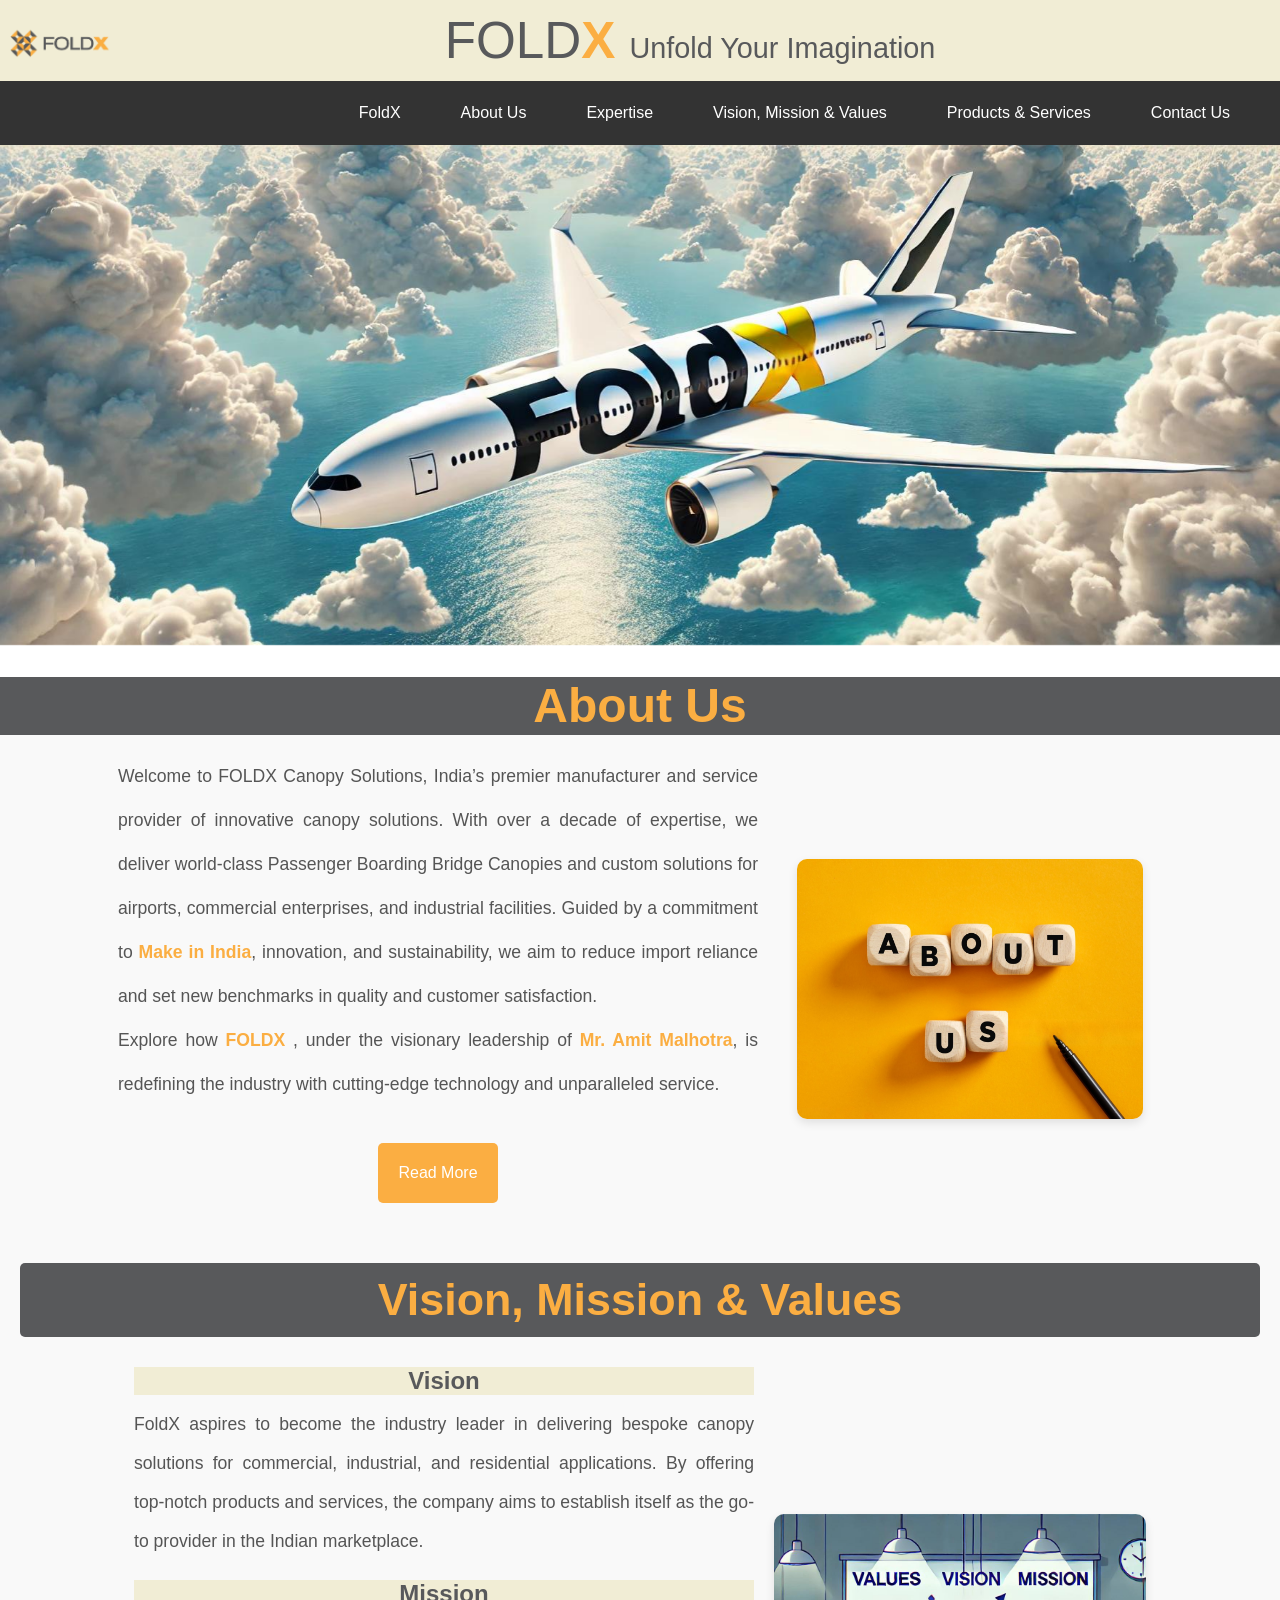
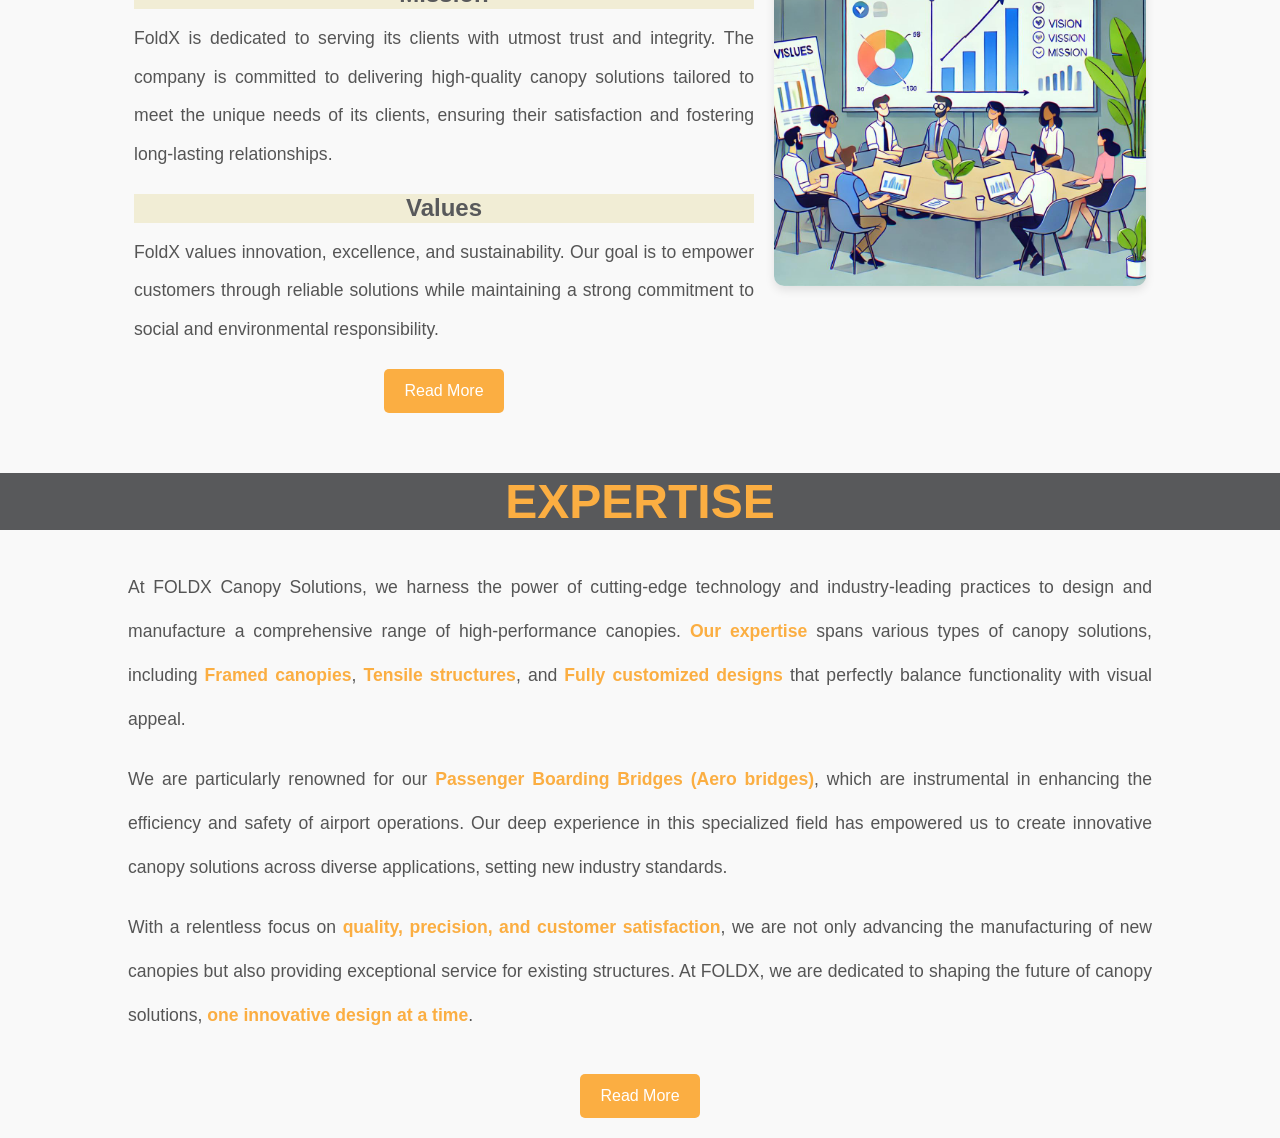
<file: index.html>
<!DOCTYPE html>
<html lang="en">
<head>
    <meta charset="UTF-8">
    <meta name="viewport" content="width=device-width, initial-scale=1.0">
    <title>FoldX</title>
    <link href="https://cdn.jsdelivr.net/npm/bootstrap@5.3.3/dist/css/bootstrap.min.css" rel="stylesheet" integrity="sha384-QWTKZyjpPEjISv5WaRU9OFeRpok6YctnYmDr5pNlyT2bRjXh0JMhjY6hW+ALEwIH" crossorigin="anonymous">
    <script src="https://cdn.jsdelivr.net/npm/bootstrap@5.3.3/dist/js/bootstrap.bundle.min.js" integrity="sha384-YvpcrYf0tY3lHB60NNkmXc5s9fDVZLESaAA55NDzOxhy9GkcIdslK1eN7N6jIeHz" crossorigin="anonymous"></script>
    <link rel="shortcut icon" href="/Assets/FoldX logo-edited.jpg" type="image/x-icon">
    <link rel="stylesheet" href="Css/indexPage.css">
</head>
<body>
    <!-- Head -->

    <div class="top-section">
        <img src="Assets/FoldX_logo.png" alt="logoImage">
        <h1 class="headFoldX">
          <span class="fold">FOLD</span>X <span class="unfold">Unfold Your Imagination</span>
        </h1>
    </div>

    <!-- Head Ends Here -->

    <!-- Nav bar starts here -->

    <nav>
        <ul>
            <li><a href="/index.html">FoldX</a>
                <!-- <ul>
                    <li><a href="#">Sub-menu 1.1</a></li>
                </ul> -->
            </li>
            <li>
              <!-- <a href="/Pages/aboutUs.html">About Us</a> -->
              <a href="#aboutUsParaOne">About Us</a>
                <!-- <ul>
                  <li><a href="#">Sub-menu 2.4</a></li>
                </ul> -->
            </li>
            <li><a href="#expertiseDetails">Expertise</a>
                <!-- <ul>
                    <li><a href="#">Sub-menu 2.4</a></li>
                </ul> -->
            </li>
            <li><a href="#visionMissionValues">Vision, Mission & Values</a>
                <!-- <ul>
                    <li><a href="#">Sub-menu 3.4</a></li>
                </ul> -->
            </li>
            <li><a href="#">Products & Services</a>
                <!-- <ul>
                    <li><a href="#">Sub-menu 4.4</a></li>
                </ul> -->
            </li>
          <li><a href="#">Contact Us</a>
            <!-- <ul>
                <li><a href="#">Sub-menu 4.4</a></li>
            </ul> -->
        </li>
        </ul>
    </nav>

    <!-- Nav bar ends here -->

  <!-- carousel starts here  -->

    <div id="carouselExampleAutoplaying" class="carousel slide" data-bs-ride="carousel">
      <div class="carousel-inner">
        <div class="carousel-item active">
          <img src="/Assets/FoldX3.jpg" class="d-block w-100 carousel-img" alt="FoldX3">
        </div>
        <!-- <div class="carousel-item">
          <img src="/Assets/F1.jpeg" class="d-block w-100 carousel-img" alt="FoldX1">
        </div>
        <div class="carousel-item">
          <img src="/Assets/FoldX4.png" class="d-block w-100 carousel-img" alt="FoldX1">
        </div>
        <div class="carousel-item">
          <img src="/Assets/FoldX2.jpg" class="d-block w-100 carousel-img" alt="...">
        </div> -->
      </div>
    
      <!-- <button class="carousel-control-next" type="button" data-bs-target="#carouselExampleAutoplaying" data-bs-slide="next">
        <span class="carousel-control-next-icon" aria-hidden="true"></span>
        <span class="visually-hidden">Next</span>
      </button>
      <button class="carousel-control-prev" type="button" data-bs-target="#carouselExampleAutoplaying" data-bs-slide="prev">
        <span class="carousel-control-prev-icon" aria-hidden="true"></span>
        <span class="visually-hidden">Previous</span>
      </button> -->
      
    </div>
    
  <!-- carousel ends here  -->

    <!-- About Us Section -->
    
    <div class="about-us-section">
        <h2 class="about-us-title" id="aboutUsParaOne">About Us</h2>
      
        <!-- Content Section -->
        <div class="about-us-content">
          <!-- Left Column: Paragraph and Read More Button -->
        <div class="about-us-text">
            <p>
                Welcome to FOLDX Canopy Solutions, India’s premier manufacturer and service provider of innovative canopy solutions. With over a decade of expertise, we deliver world-class Passenger Boarding Bridge Canopies and custom solutions for airports, commercial enterprises, and industrial facilities. Guided by a commitment to <b class="boldColor">Make in India</b>, innovation, and sustainability, we aim to reduce import reliance and set new benchmarks in quality and customer satisfaction.
                <br>
                Explore how <b class="boldColor">FOLDX</b> , under the visionary leadership of <b class="boldColor">Mr. Amit Malhotra</b>, is redefining the industry with cutting-edge technology and unparalleled service.
            </p>
            <div style="text-align: center;">
                <a href="/Pages/aboutUs.html" class="read-more-btn">Read More</a>
            </div>
        </div>
      
          <!-- Right Column: Image -->
          <div class="about-us-image">
            <img src="/Assets/aboutUs1.png" alt="About FoldX" />
          </div>
        </div>
    </div>
    
    <!-- About us Ends here -->

    <!-- Vision Mission Starts here -->

    <div class="vision-mission-values-section">
      <!-- Section Header -->
      <h2 class="section-header" id="visionMissionValues">Vision, Mission & Values</h2>
      
      <div class="content-container">
          <!-- Text Content -->
          <div class="text-content">
              <!-- Vision -->
              <h3>Vision</h3>
              <p>
                FoldX aspires to become the industry leader in delivering bespoke canopy solutions for commercial, industrial, and residential applications. By offering top-notch products and services, the company aims to establish itself as the go-to provider in the Indian marketplace.
              </p>
              <!-- Mission -->
              <h3>Mission</h3>
              <p>
                FoldX is dedicated to serving its clients with utmost trust and integrity. The company 
                is committed to delivering high-quality canopy solutions tailored to meet the unique 
                needs of its clients, ensuring their satisfaction and fostering long-lasting relationships.
              </p>
              <!-- Values -->
              <h3>Values</h3>
              <p>
                FoldX values innovation, excellence, and sustainability. Our goal is to empower customers 
                through reliable solutions while maintaining a strong commitment to social and environmental responsibility.
              </p>
              <!-- Read More Button -->
              <a href="/Pages/vissionmission.html" class="read-more-btn" target="_blank">Read More</a>
          </div>
          
          <!-- Image Content -->
          <div class="image-content">
            <img src="/Assets/Meeting.jpg" alt="Vision and Mission">
          </div>
      </div>
  </div>
  
    <!-- Vision Mission Ends here -->

    <!-- EXPERTISE section starts here -->

    <div class="about-us-section">
      <h2 class="about-us-title" id="expertiseDetails">EXPERTISE</h2>
    
      <!-- Content Section -->
      <div class="about-us-content">
        <!-- Left Column: Paragraph and Read More Button -->
        <div class="expertise-us-text">
          <p>
              <p>At FOLDX Canopy Solutions, we harness the power of cutting-edge technology and industry-leading practices to design and manufacture a comprehensive range of high-performance canopies. <b class="boldColor">Our expertise</b> spans various types of canopy solutions, including <b class="boldColor">Framed canopies</b>, <b class="boldColor">Tensile structures</b>, and <b class="boldColor">Fully customized designs</b> that perfectly balance functionality with visual appeal.</p>
              <p>We are particularly renowned for our <b class="boldColor">Passenger Boarding Bridges (Aero bridges)</b>, which are instrumental in enhancing the efficiency and safety of airport operations. Our deep experience in this specialized field has empowered us to create innovative canopy solutions across diverse applications, setting new industry standards.</p>
              <p>With a relentless focus on <b class="boldColor">quality, precision, and customer satisfaction</b>, we are not only advancing the manufacturing of new canopies but also providing exceptional service for existing structures. At FOLDX, we are dedicated to shaping the future of canopy solutions, <b class="boldColor">one innovative design at a time</b>.</p>
          </p>
        </div>
        
      </div>
      
      <div style="text-align: center;">
        <a href="/Pages/Expertise.html" class="read-more-btn">Read More</a>
    </div>
      

      <!-- EXPERTISE section ends here -->

</body>
</html>
</file>
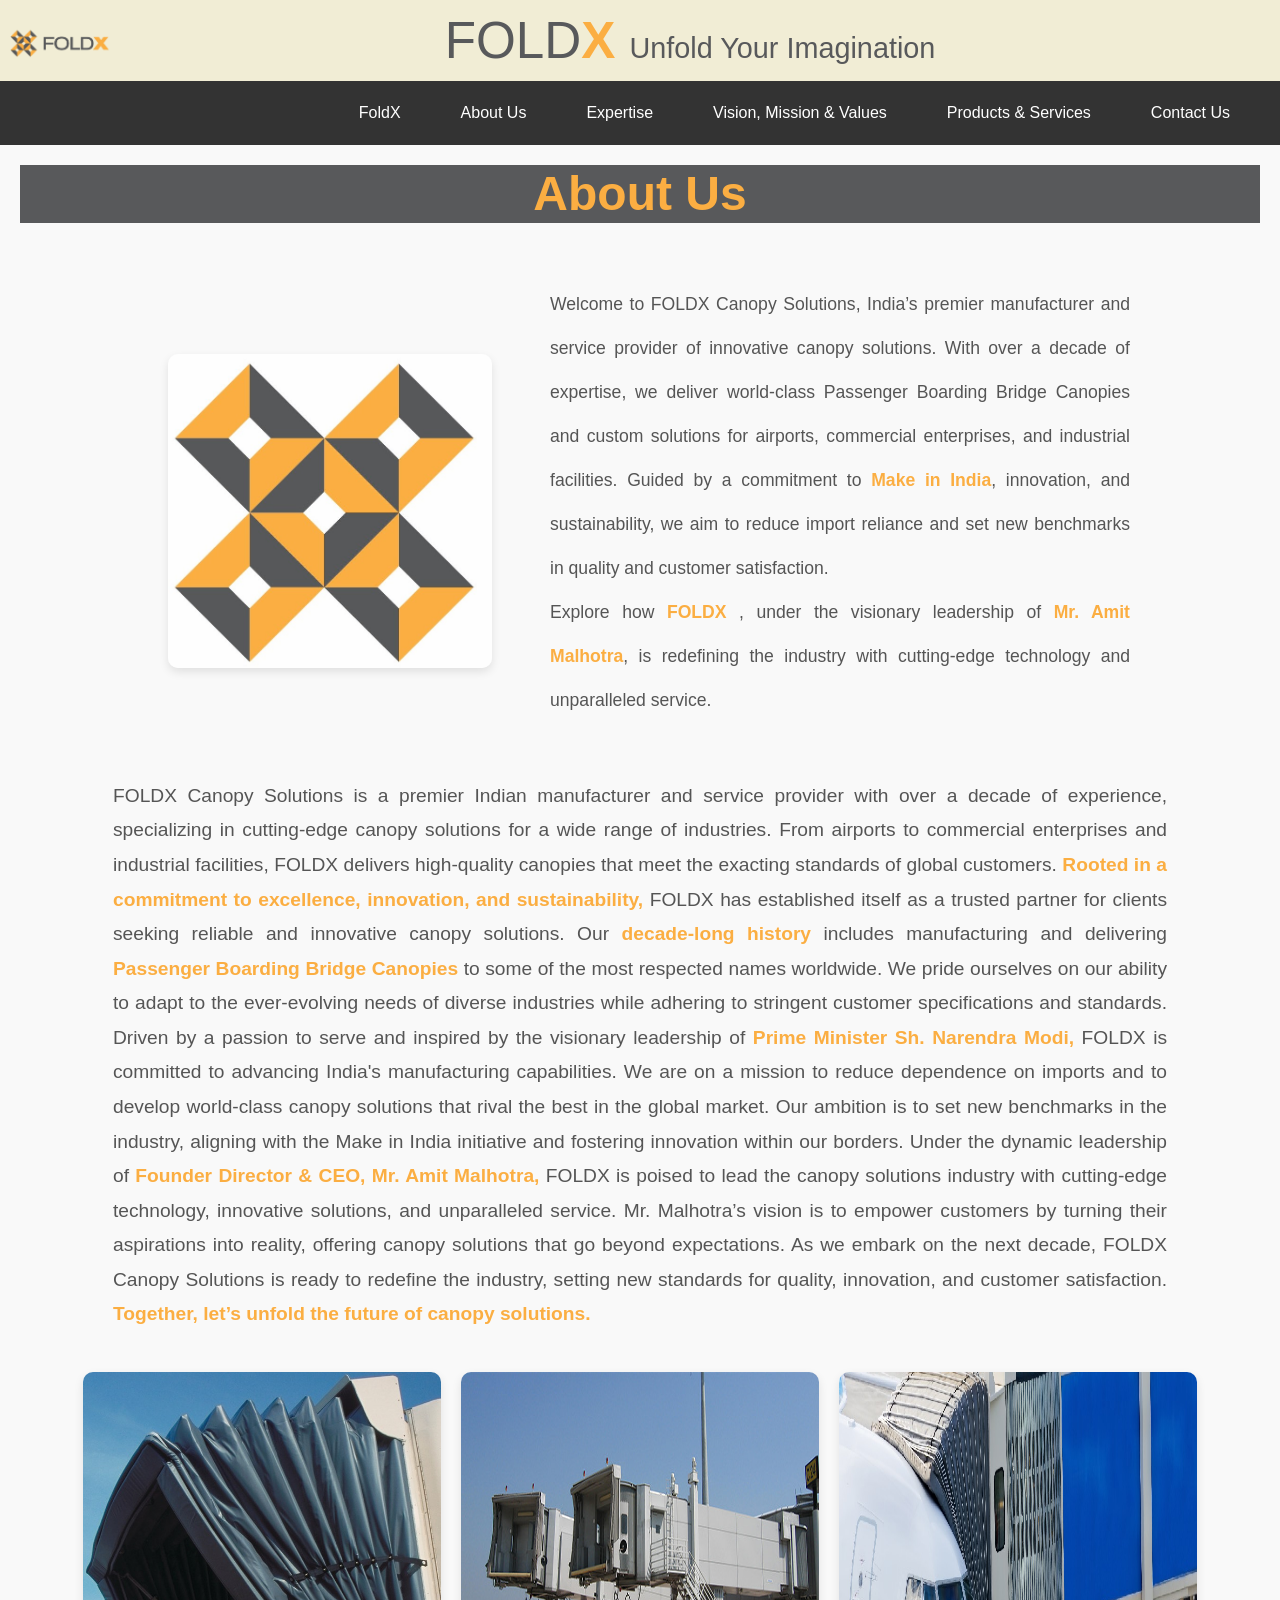
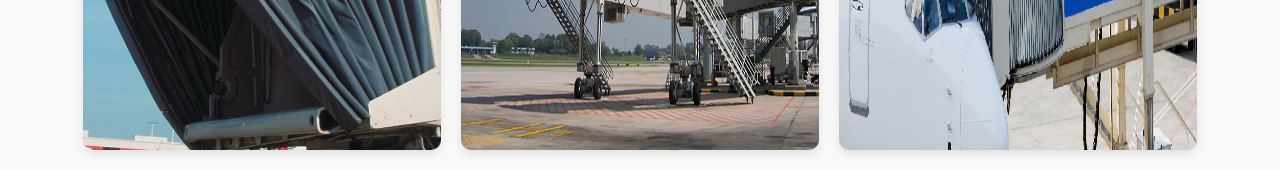
<file: Pages/aboutUs.html>
<!DOCTYPE html>
<html lang="en">
<head>
    <meta charset="UTF-8">
    <meta name="viewport" content="width=device-width, initial-scale=1.0">
    <title>FoldX</title>
    <link href="https://cdn.jsdelivr.net/npm/bootstrap@5.3.3/dist/css/bootstrap.min.css" rel="stylesheet" integrity="sha384-QWTKZyjpPEjISv5WaRU9OFeRpok6YctnYmDr5pNlyT2bRjXh0JMhjY6hW+ALEwIH" crossorigin="anonymous">
    <script src="https://cdn.jsdelivr.net/npm/bootstrap@5.3.3/dist/js/bootstrap.bundle.min.js" integrity="sha384-YvpcrYf0tY3lHB60NNkmXc5s9fDVZLESaAA55NDzOxhy9GkcIdslK1eN7N6jIeHz" crossorigin="anonymous"></script>
    <link rel="shortcut icon" href="/Assets/FoldX logo-edited.jpg" type="image/x-icon">
    <link rel="stylesheet" href="/Css/aboutUs.css">
    <link rel="stylesheet" href="/Css/indexPage.css">
</head>
<body>
    
    <!-- Head -->

    <div class="top-section">
        <img src="/Assets/FoldX_logo.png" alt="logoImage">
        <h1 class="headFoldX">
          <span class="fold">FOLD</span>X <span class="unfold">Unfold Your Imagination</span>
        </h1>
    </div>

    <!-- Head Ends Here -->

    <!-- Nav bar starts here -->

    <nav>
        <ul>
            <li><a href="/index.html">FoldX</a>
                <!-- <ul>
                    <li><a href="#">Sub-menu 1.1</a></li>
                </ul> -->
            </li>
            <li>
              <!-- <a href="/Pages/aboutUs.html">About Us</a> -->
              <a href="#aboutUsParaOne">About Us</a>
                <!-- <ul>
                  <li><a href="#">Sub-menu 2.4</a></li>
                </ul> -->
            </li>
            <li><a href="#">Expertise</a>
                <!-- <ul>
                    <li><a href="#">Sub-menu 2.4</a></li>
                </ul> -->
            </li>
            <li><a href="#">Vision, Mission & Values</a>
                <!-- <ul>
                    <li><a href="#">Sub-menu 3.4</a></li>
                </ul> -->
            </li>
            <li><a href="#">Products & Services</a>
                <!-- <ul>
                    <li><a href="#">Sub-menu 4.4</a></li>
                </ul> -->
            </li>
          <li><a href="#">Contact Us</a>
            <!-- <ul>
                <li><a href="#">Sub-menu 4.4</a></li>
            </ul> -->
        </li>
        </ul>
    </nav>

    <!-- Nav bar ends here -->

     <!-- About Us Section -->
    
     <div class="about-us-section">
        <h2 class="about-us-title">About Us</h2>
          <section class="about-us-section">
            <div class="about-us-content">
              <!-- Left Column: Hero Image -->
              <div class="about-us-image">
                <img src="/Assets/FoldX logo-edited.jpg" alt="directorPhoto" />
              </div>
              <!-- Right Column: Text Content -->
              <div class="about-us-text">
                <p>
                    Welcome to FOLDX Canopy Solutions, India’s premier manufacturer and service provider of innovative canopy solutions. With over a decade of expertise, we deliver world-class Passenger Boarding Bridge Canopies and custom solutions for airports, commercial enterprises, and industrial facilities. Guided by a commitment to <b class="boldColor">Make in India</b>, innovation, and sustainability, we aim to reduce import reliance and set new benchmarks in quality and customer satisfaction.
                    <br>
                    Explore how <b class="boldColor">FOLDX</b> , under the visionary leadership of <b class="boldColor">Mr. Amit Malhotra</b>, is redefining the industry with cutting-edge technology and unparalleled service.
                </p>
              </div>
            </div>
          </section>
          
          <div class="para2">
             <p class="about-us-paragraph" id="aboutUsParaOne">
                FOLDX Canopy Solutions is a premier Indian manufacturer and service provider with over a decade of experience, specializing in cutting-edge canopy solutions for a wide range of industries. From airports to commercial enterprises and industrial facilities, FOLDX delivers high-quality canopies that meet the exacting standards of global customers.

                <b class="boldColor">Rooted in a commitment to excellence, innovation, and sustainability,</b> FOLDX has established itself as a trusted partner for clients seeking reliable and innovative canopy solutions. Our <b class="boldColor">decade-long history</b> includes manufacturing and delivering <b class="boldColor">Passenger Boarding Bridge Canopies</b> to some of the most respected names worldwide. We pride ourselves on our ability to adapt to the ever-evolving needs of diverse industries while adhering to stringent customer specifications and standards.

                Driven by a passion to serve and inspired by the visionary leadership of <b class="boldColor">Prime Minister Sh. Narendra Modi,</b> FOLDX is committed to advancing India's manufacturing capabilities. We are on a mission to reduce dependence on imports and to develop world-class canopy solutions that rival the best in the global market. Our ambition is to set new benchmarks in the industry, aligning with the Make in India initiative and fostering innovation within our borders.

                Under the dynamic leadership of <b class="boldColor">Founder Director & CEO, Mr. Amit Malhotra,</b> FOLDX is poised to lead the canopy solutions industry with cutting-edge technology, innovative solutions, and unparalleled service. Mr. Malhotra’s vision is to empower customers by turning their aspirations into reality, offering canopy solutions that go beyond expectations.

                As we embark on the next decade, FOLDX Canopy Solutions is ready to redefine the industry, setting new standards for quality, innovation, and customer satisfaction. <b class="boldColor">Together, let’s unfold the future of canopy solutions.</b>
            </p>

          </div>

            <!-- Image Gallery Section -->
            <div class="image-gallery">
                <img src="/Assets/FoldX1.jpg" alt="About FoldX" />
                <img src="/Assets/FoldX2.jpg" alt="About FoldX" />
                <img src="/Assets/FoldX5.jpg" alt="About FoldX" />
            </div>
        </div>
    </div>

    <!-- About us Ends here -->


</body>
</file>
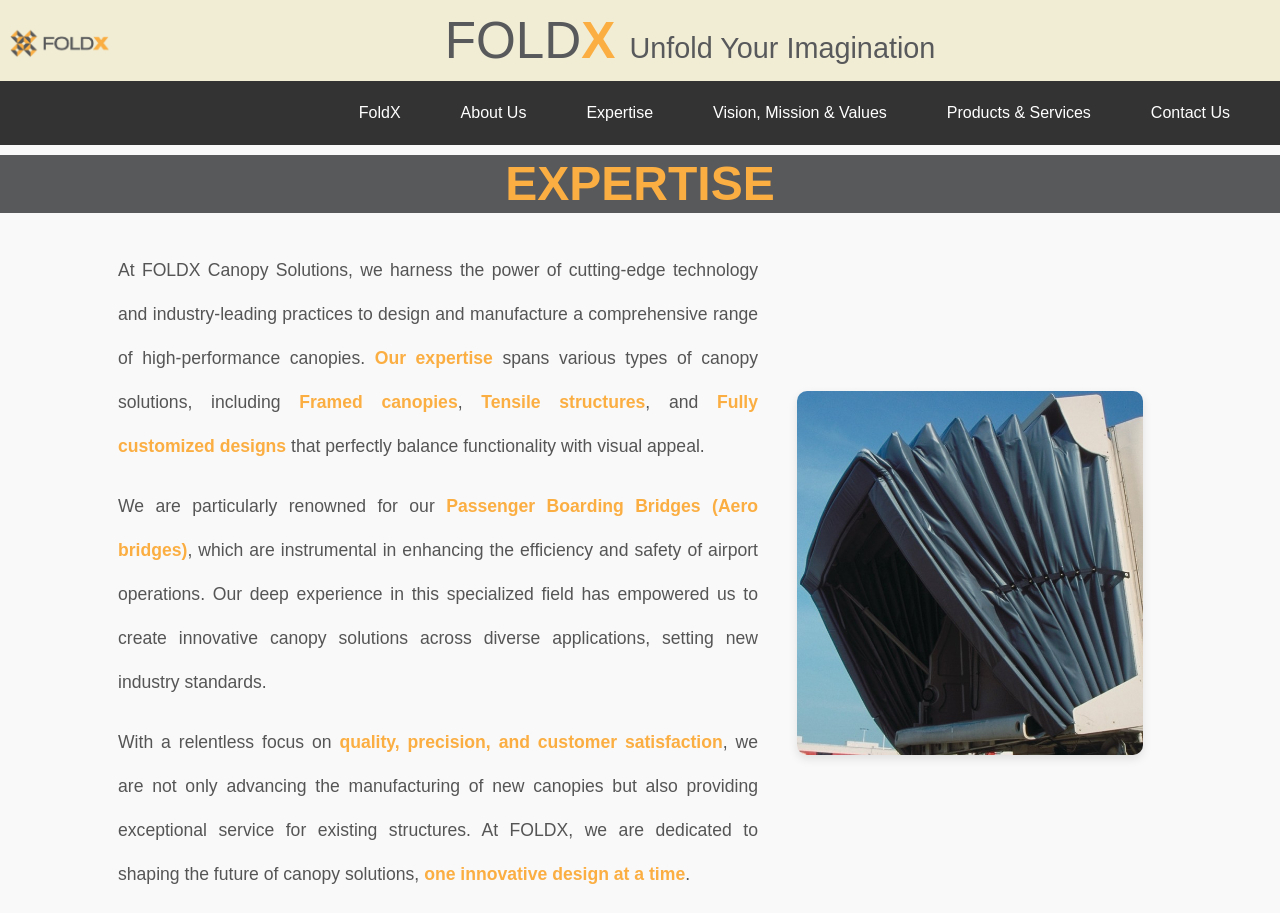
<file: Pages/Expertise.html>
<!DOCTYPE html>
<html lang="en">
<head>
    <meta charset="UTF-8">
    <meta name="viewport" content="width=device-width, initial-scale=1.0">
    <title>FoldX</title>
    <link href="https://cdn.jsdelivr.net/npm/bootstrap@5.3.3/dist/css/bootstrap.min.css" rel="stylesheet" integrity="sha384-QWTKZyjpPEjISv5WaRU9OFeRpok6YctnYmDr5pNlyT2bRjXh0JMhjY6hW+ALEwIH" crossorigin="anonymous">
    <script src="https://cdn.jsdelivr.net/npm/bootstrap@5.3.3/dist/js/bootstrap.bundle.min.js" integrity="sha384-YvpcrYf0tY3lHB60NNkmXc5s9fDVZLESaAA55NDzOxhy9GkcIdslK1eN7N6jIeHz" crossorigin="anonymous"></script>
    <link rel="shortcut icon" href="/Assets/FoldX logo-edited.jpg" type="image/x-icon">
    <link rel="stylesheet" href="/Css/indexPage.css">
    <link rel="stylesheet" href="/Css/expertisePage.css">
</head>
<body>
    <!-- Head -->

    <div class="top-section">
        <img src="/Assets/FoldX_logo.png" alt="logoImage">
        <h1 class="headFoldX">
          <span class="fold">FOLD</span>X <span class="unfold">Unfold Your Imagination</span>
        </h1>
    </div>

    <!-- Head Ends Here -->

    <!-- Nav bar starts here -->

    <nav>
        <ul>
            <li><a href="/index.html">FoldX</a>
                <!-- <ul>
                    <li><a href="#">Sub-menu 1.1</a></li>
                </ul> -->
            </li>
            <li>
              <!-- <a href="/Pages/aboutUs.html">About Us</a> -->
              <a href="/Pages/aboutUs.html#aboutUsParaOne">About Us</a>
                <!-- <ul>
                  <li><a href="#">Sub-menu 2.4</a></li>
                </ul> -->
            </li>
            <li><a href="/Pages/Expertise.html" target="_blank">Expertise</a>
                <!-- <ul>
                    <li><a href="#">Sub-menu 2.4</a></li>
                </ul> -->
            </li>
            <li><a href="#visionMissionValues">Vision, Mission & Values</a>
                <!-- <ul>
                    <li><a href="#">Sub-menu 3.4</a></li>
                </ul> -->
            </li>
            <li><a href="#">Products & Services</a>
                <!-- <ul>
                    <li><a href="#">Sub-menu 4.4</a></li>
                </ul> -->
            </li>
          <li><a href="#">Contact Us</a>
            <!-- <ul>
                <li><a href="#">Sub-menu 4.4</a></li>
            </ul> -->
        </li>
        </ul>
    </nav>

    <!-- Nav bar ends here -->

    <!-- Expertise section start here -->


    <div class="about-us-section">
        <h2 class="about-us-title" id="aboutUsParaOne">EXPERTISE</h2>
      
        <!-- Content Section -->
        <div class="about-us-content">
          <!-- Left Column: Paragraph and Read More Button -->
        <div class="about-us-text">
            <p>
                <p>At FOLDX Canopy Solutions, we harness the power of cutting-edge technology and industry-leading practices to design and manufacture a comprehensive range of high-performance canopies. <b class="boldColor">Our expertise</b> spans various types of canopy solutions, including <b class="boldColor">Framed canopies</b>, <b class="boldColor">Tensile structures</b>, and <b class="boldColor">Fully customized designs</b> that perfectly balance functionality with visual appeal.</p>
                <p>We are particularly renowned for our <b class="boldColor">Passenger Boarding Bridges (Aero bridges)</b>, which are instrumental in enhancing the efficiency and safety of airport operations. Our deep experience in this specialized field has empowered us to create innovative canopy solutions across diverse applications, setting new industry standards.</p>
                <p>With a relentless focus on <b class="boldColor">quality, precision, and customer satisfaction</b>, we are not only advancing the manufacturing of new canopies but also providing exceptional service for existing structures. At FOLDX, we are dedicated to shaping the future of canopy solutions, <b class="boldColor">one innovative design at a time</b>.</p>
            </p>
        </div>
      
          <!-- Right Column: Image -->
          <div class="about-us-image">
            <img src="/Assets/FoldX1.jpg" alt="About FoldX" />
          </div>
        </div>
    </div>

    <!-- Expertise section ends here -->

</body>
</html>
</file>
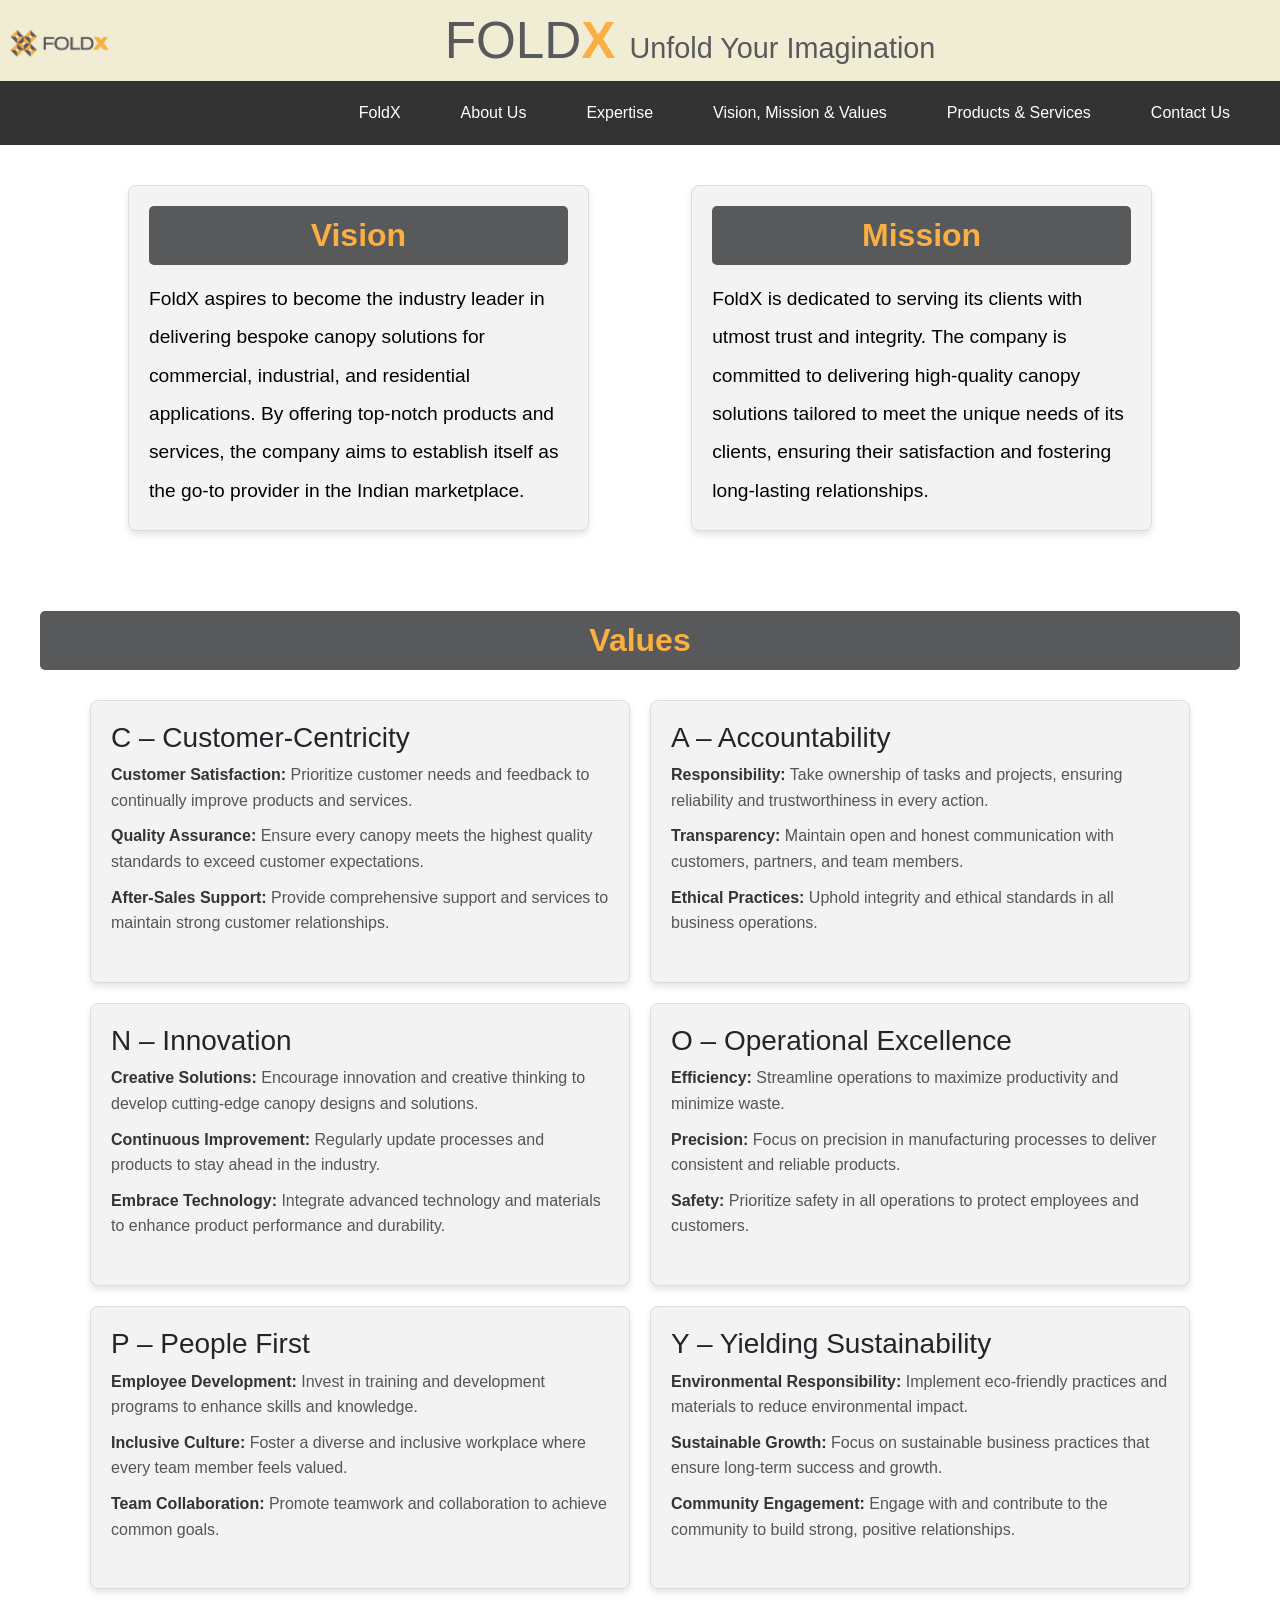
<file: Pages/vissionmission.html>
<!DOCTYPE html>
<html lang="en">
<head>
    <meta charset="UTF-8">
    <meta name="viewport" content="width=device-width, initial-scale=1.0">
    <title>FoldX</title>
    <link href="https://cdn.jsdelivr.net/npm/bootstrap@5.3.3/dist/css/bootstrap.min.css" rel="stylesheet" integrity="sha384-QWTKZyjpPEjISv5WaRU9OFeRpok6YctnYmDr5pNlyT2bRjXh0JMhjY6hW+ALEwIH" crossorigin="anonymous">
    <script src="https://cdn.jsdelivr.net/npm/bootstrap@5.3.3/dist/js/bootstrap.bundle.min.js" integrity="sha384-YvpcrYf0tY3lHB60NNkmXc5s9fDVZLESaAA55NDzOxhy9GkcIdslK1eN7N6jIeHz" crossorigin="anonymous"></script>
    <link rel="shortcut icon" href="/Assets/FoldX logo-edited.jpg" type="image/x-icon">
    <link rel="stylesheet" href="/Css/indexPage.css">
    <link rel="stylesheet" href="/Css/vissionMission.css">
</head>
<body>
    <!-- Head -->

    <div class="top-section">
        <img src="/Assets/FoldX_logo.png" alt="logoImage">
        <h1 class="headFoldX">
          <span class="fold">FOLD</span>X <span class="unfold">Unfold Your Imagination</span>
        </h1>
    </div>

    <!-- Head Ends Here -->

    <!-- Nav bar starts here -->

    <nav>
        <ul>
            <li><a href="/index.html">FoldX</a>
                <!-- <ul>
                    <li><a href="#">Sub-menu 1.1</a></li>
                </ul> -->
            </li>
            <li>
              <!-- <a href="/Pages/aboutUs.html">About Us</a> -->
              <a href="#aboutUsParaOne">About Us</a>
                <!-- <ul>
                  <li><a href="#">Sub-menu 2.4</a></li>
                </ul> -->
            </li>
            <li><a href="#">Expertise</a>
                <!-- <ul>
                    <li><a href="#">Sub-menu 2.4</a></li>
                </ul> -->
            </li>
            <li><a href="#visionMissionValues">Vision, Mission & Values</a>
                <!-- <ul>
                    <li><a href="#">Sub-menu 3.4</a></li>
                </ul> -->
            </li>
            <li><a href="#">Products & Services</a>
                <!-- <ul>
                    <li><a href="#">Sub-menu 4.4</a></li>
                </ul> -->
            </li>
          <li><a href="#">Contact Us</a>
            <!-- <ul>
                <li><a href="#">Sub-menu 4.4</a></li>
            </ul> -->
        </li>
        </ul>
    </nav>

    <!-- Nav bar ends here -->

    <!-- Vision Mission Starts here -->
    
    <!-- Vision and Mission Cards Section -->
     
    <div class="cards-section">
        <!-- Vision Card -->
        <div class="card vision-card">
        <h3 class="card-title">Vision</h3>
        <p class="card-text">
            FoldX aspires to become the industry leader in delivering bespoke canopy solutions for commercial, industrial, and residential applications. By offering top-notch products and services, the company aims to establish itself as the go-to provider in the Indian marketplace.

        </p>
        <!-- <img src="/Assets/vision-3711143_1280.jpg" alt="Vision Image" class="card-image"> -->
        </div>
    
        <!-- Mission Card -->
        <div class="card mission-card">
        <h3 class="card-title">Mission</h3>
        <p class="card-text">
            FoldX is dedicated to serving its clients with utmost trust and integrity. The company 
            is committed to delivering high-quality canopy solutions tailored to meet the unique 
            needs of its clients, ensuring their satisfaction and fostering long-lasting relationships.
        </p>
        <!-- <img src="/Assets/target.png" alt="Mission Image" class="card-image"> -->
        </div>
    </div>


    <section class="values-section">
        <h1 class="section-title">Values</h1>
        <div class="cards-container">
          <div class="card">
            <h3>C – Customer-Centricity</h3>
            <ul>
              <li><strong>Customer Satisfaction:</strong> Prioritize customer needs and feedback to continually improve products and services.</li>
              <li><strong>Quality Assurance:</strong> Ensure every canopy meets the highest quality standards to exceed customer expectations.</li>
              <li><strong>After-Sales Support:</strong> Provide comprehensive support and services to maintain strong customer relationships.</li>
            </ul>
          </div>
          <div class="card">
            <h3>A – Accountability</h3>
            <ul>
              <li><strong>Responsibility:</strong> Take ownership of tasks and projects, ensuring reliability and trustworthiness in every action.</li>
              <li><strong>Transparency:</strong> Maintain open and honest communication with customers, partners, and team members.</li>
              <li><strong>Ethical Practices:</strong> Uphold integrity and ethical standards in all business operations.</li>
            </ul>
          </div>
          <div class="card">
            <h3>N – Innovation</h3>
            <ul>
              <li><strong>Creative Solutions:</strong> Encourage innovation and creative thinking to develop cutting-edge canopy designs and solutions.</li>
              <li><strong>Continuous Improvement:</strong> Regularly update processes and products to stay ahead in the industry.</li>
              <li><strong>Embrace Technology:</strong> Integrate advanced technology and materials to enhance product performance and durability.</li>
            </ul>
          </div>
          <div class="card">
            <h3>O – Operational Excellence</h3>
            <ul>
              <li><strong>Efficiency:</strong> Streamline operations to maximize productivity and minimize waste.</li>
              <li><strong>Precision:</strong> Focus on precision in manufacturing processes to deliver consistent and reliable products.</li>
              <li><strong>Safety:</strong> Prioritize safety in all operations to protect employees and customers.</li>
            </ul>
          </div>
          <div class="card">
            <h3>P – People First</h3>
            <ul>
              <li><strong>Employee Development:</strong> Invest in training and development programs to enhance skills and knowledge.</li>
              <li><strong>Inclusive Culture:</strong> Foster a diverse and inclusive workplace where every team member feels valued.</li>
              <li><strong>Team Collaboration:</strong> Promote teamwork and collaboration to achieve common goals.</li>
            </ul>
          </div>
          <div class="card">
            <h3>Y – Yielding Sustainability</h3>
            <ul>
              <li><strong>Environmental Responsibility:</strong> Implement eco-friendly practices and materials to reduce environmental impact.</li>
              <li><strong>Sustainable Growth:</strong> Focus on sustainable business practices that ensure long-term success and growth.</li>
              <li><strong>Community Engagement:</strong> Engage with and contribute to the community to build strong, positive relationships.</li>
            </ul>
          </div>
        </div>
      </section>

  
    
    <!-- Vision Mission Ends here -->


</body>
</html>
</file>
<file: Css/indexPage.css>
/* Global styles */
body {
    font-family: Arial, sans-serif;
    margin: 0;
    padding: 0;
}

/* Top section: Image on the left and text centered */
.top-section {
    display: flex;
    justify-content: space-between;
    align-items: center;
    padding: 10px;
    background-color: #f1edd5;
}

.top-section img {
    max-width: 100px; /* Adjust the size as needed */
    height: auto;
}

.top-section h1 {
    text-align: center;
    width: 100%;
    font-size: 24px;
    margin: 0;
    color: #FBAE42;
    font-weight: 800;
    font-size: 3.2rem;
}
.unfold{
    color: #58595B;
    font-weight: 500;
    font-size: 1.8rem;
}
.fold{
  color: #58595B;
  font-weight: 500;
  font-size: 3.2rem;
}
/* Navigation styles */
nav {
    background-color: #333;
    padding: 10px;
}

nav ul {
    list-style: none;
    margin: 0;
    padding: 0;
    display: flex;
    justify-content: flex-end;
}

nav ul li {
    position: relative;
    margin-right: 20px;
}

nav ul li a {
    text-decoration: none;
    color: white;
    padding: 10px 20px;
    display: block;
}

nav ul li a:hover {
    background-color: #555;
}

/* Sub-menu styles */
nav ul li ul {
    display: none;
    position: absolute;
    top: 40px;
    left: 0;
    background-color: #333;
    list-style: none;
    padding: 0;
}

nav ul li:hover ul {
    display: block;
}

nav ul li ul li {
    width: 150px; /* Adjust as per the requirement */
}

nav ul li ul li a {
    padding: 10px;
}

nav ul li ul li a:hover {
    background-color: #555;
}
/* Nav Css ends here */

.text{
    position: absolute;
    bottom: 50%;
    right: 35%;
    color: rgb(111, 11, 11);
    font-size: 50px;
}
.text:hover{
    position: absolute;
    bottom: 50%;
    right: 35%;
    color: rgb(111, 11, 11);
    font-size: 75px;
}
.bgslider{
    left: auto;
    text-align: center;
}
.carousel-img {
    height: 500px; /* Set your desired height */
    object-fit: cover; /* Ensures the image scales while maintaining aspect ratio */
    margin-bottom: 2rem; /* Adjust as needed, 2rem equals about two rows */
  }
  .para1{
    padding-top: 50px;
    width: 50%;
    text-align: justify;
    font-size: 20px;
}  

/* About us Section CSS starts from here */

.about-us-section {
    /* padding: 50px 20px; */
    text-align: center;
    background-color: #f9f9f9;
  }
  
  /* Title Styling */
  .about-us-title {
    font-size: 3.0rem;
    margin-bottom: 20px;
    font-weight: 600;
    color: #fbae42; /* Yellow text color */
    background-color: #58595b; /* Grey background */
  }
  
  /* Flexbox for Content */
  .about-us-content {
    display: flex;
    flex-wrap: wrap; /* Ensures responsiveness */
    justify-content: center;
    align-items: center;
    gap: 20px; /* Space between items */
    margin-top: 20px;
  }
  
  /* Left Column: Text Section */
  .about-us-text {
    flex: 0 0 50%; /* Take up 50% of the container width */
    text-align: justify;
    font-size: 1.1rem;
    color: #555; /* Adjust text color */
    line-height: 2.5; /* Adjust line height for readability */
  }
  
    /* Read More Button Styling */
.read-more-btn {
    display: inline-block; /* Allows it to behave like a button */
    text-decoration: none; /* Removes underline */
    margin: 20px auto; /* Centers the button */
    padding: 10px 20px;
    background-color: #fbae42; /* Button color */
    color: white; /* Text color */
    border: none; /* No border */
    border-radius: 5px; /* Rounded corners */
    font-size: 1.2rem; /* Font size */
    font-family: Arial, sans-serif; /* Button font */
    text-align: center; /* Centers text inside the button */
    cursor: pointer; /* Changes cursor to pointer on hover */
  }
  
  /* Hover Effect */
  .read-more-btn:hover {
    background-color: #e89d36; /* Darker hover effect */
  }
  
  /* Right Column: Image Section */
  .about-us-image {
    flex: 0 0 30%; /* Take up 30% of the container width */
    text-align: center;
  }
  
  .about-us-image img {
    max-width: 90%; /* Ensure image fits within the container */
    border-radius: 10px; /* Optional rounded corners */
    box-shadow: 0 4px 10px rgba(0, 0, 0, 0.1); /* Optional shadow for depth */
  }
  
  /* Responsive Adjustments */
  @media (max-width: 768px) {
    .about-us-text, .about-us-image {
      flex: 0 0 100%; /* Full width on smaller screens */
    }
    .about-us-text {
      text-align: center; /* Center align text on smaller screens */
    }
  }

  .boldColor{
    color: #fbae42;
  }

  /* About Us ends here  */

  /* Vision Mission starts here */
  
  /* Read More Button Styling */
.read-more-btn {
  display: inline-block; /* Keeps button inline with its content */
  margin: 20px auto; /* Centers the button horizontally */
  padding: 10px 20px;
  background-color: #fbae42; /* Button background color */
  color: white; /* Button text color */
  text-decoration: none; /* Removes underline */
  border: none;
  border-radius: 5px;
  font-size: 1rem;
  cursor: pointer;
  text-align: center; /* Center align text inside button */
}

.read-more-btn:hover {
  background-color: #e89d36; /* Darker hover effect */
}

/* Section Container */
.vision-mission-values-section {
  padding: 40px 20px;
  background-color: #f9f9f9;
}

/* Section Header */
.section-header {
  text-align: center;
  font-size: 2.8rem;
  color: #fbae42; /* Yellow text color */
  background-color: #58595b; /* Grey background */
  padding: 10px;
  margin-bottom: 30px;
  border-radius: 5px;
  font-weight: 600;
}

/* Content Container */
.content-container {
  display: flex;
  flex-wrap: wrap; /* Ensures responsiveness */
  justify-content: center;
  align-items: center; /* Vertically centers content */
  gap: 20px;
}

/* Text Content */
.text-content {
  flex: 0 0 50%; /* Takes up 50% of the container width */
  text-align: justify;
}

.text-content h3 {
  text-align: center;
  font-size: 1.5rem;
  margin-bottom: 10px;
  color: #58595b; /* Grey color */
  font-weight: 600;
  background-color: #f1edd5;
}
.vmvSection{
  text-align: center;
  font-size: 1.5rem;
  margin-bottom: 10px;
  color: #58595b; /* Grey color */
  font-weight: bold;
  background-color: #f1edd5;
}
.text-content p {
  font-size: 1.1rem;
  line-height: 2.2;
  color: #555;
  margin-bottom: 20px;
}

/* Centering the Read More Button */
.text-content .read-more-btn {
  display: block; /* Makes the button take up the block for centering */
  width: fit-content; /* Shrinks button width to fit the content */
  margin: 20px auto; /* Centers button horizontally */
}

/* Image Content */
.image-content {
  flex: 0 0 30%; /* Takes up 30% of the container width */
  text-align: center;
}

.image-content img {
  max-width: 100%; /* Ensures image fits within the container */
  border-radius: 10px;
  box-shadow: 0 4px 10px rgba(0, 0, 0, 0.1); /* Optional shadow for depth */
}

/* Responsive Adjustments */
@media (max-width: 768px) {
  .text-content, .image-content {
      flex: 0 0 100%; /* Full width on smaller screens */
  }

  .text-content h3, .text-content p {
      text-align: center; /* Center align text on smaller screens */
  }
}

  /* Vision Mission starts here */


  .expertise-us-text {
    flex: 0 0 80%; /* Take up 50% of the container width */
    text-align: justify;
    font-size: 1.1rem;
    color: #555; /* Adjust text color */
    line-height: 2.5; /* Adjust line height for readability */
  }
</file>
<file: Css/aboutUs.css>
/* About us Section CSS starts from here */

.about-us-section {
    background-color: #f9f9f9;
    padding: 20px 20px; /* Adds spacing around the section */
  }
  
  /* Flexbox for Content */
  .about-us-content {
    display: flex;
    flex-wrap: wrap; /* Ensures responsiveness */
    justify-content: center;
    align-items: center;
    gap: 20px; /* Space between items */
  }
  
  /* Left Column: Image Section */
  .about-us-image {
    flex: 0 0 40%; /* Take up 40% of the container width */
    text-align: center;
  }
  
  .about-us-image img {
    max-width: 100%; /* Ensure image fits within the container */
    border-radius: 10px; /* Optional rounded corners */
    box-shadow: 0 4px 10px rgba(0, 0, 0, 0.1); /* Optional shadow for depth */
  }
  
  /* Right Column: Text Section */
  .about-us-text {
    flex: 0 0 50%; /* Take up 50% of the container width */
    text-align: justify;
    font-size: 1.1rem;
    color: #555; /* Adjust text color */
    line-height: 1.8; /* Adjust line height for readability */
    padding-left: 20px; /* Adds spacing between image and text */
  }
  
  /* Responsive Adjustments */
  @media (max-width: 768px) {
    .about-us-text, .about-us-image {
      flex: 0 0 100%; /* Full width on smaller screens */
    }
    .about-us-text {
      text-align: center; /* Center align text on smaller screens */
      padding-left: 0; /* Remove left padding */
    }
  }
  
  .about-us-paragraph {
    width: 85%; /* Paragraph spans 80% of the page width */
    margin: 0 auto; /* Center the paragraph */
    text-align: justify; /* Justify the text for neat alignment */
    font-size: 1.2rem; /* Adjust font size */
    color: #555; /* Adjust text color */
    line-height: 1.8; /* Adjust line height for readability */
    padding: 20px 0; /* Add spacing above and below the paragraph */
  }
  
  /* Image Gallery */
  .image-gallery {
    display: flex;
    justify-content: center; /* Center the images */
    gap: 20px; /* Equal spacing between images */
    margin-top: 20px; /* Space between paragraph and images */
  }
  
  .image-gallery img {
    width: calc(30.50% - 20px); /* Divide space equally for 3 images */
    max-width: 100%; /* Ensure images are responsive */
    border-radius: 10px; /* Optional rounded corners */
    box-shadow: 0 4px 10px rgba(0, 0, 0, 0.1); /* Optional shadow for depth */
  }
  
  /* Responsive Adjustments */
  @media (max-width: 768px) {
    .image-gallery {
      flex-wrap: wrap; /* Stack images vertically on smaller screens */
    }
    .image-gallery img {
      width: 100%; /* Full width for small screens */
    }
  }
  .boldColor{
    color: #fbae42;
  }
</file>
<file: Css/expertisePage.css>
.container {
    display: flex;
    height: 100%;
}

.content {
    width: 50%;
    padding: 20px;
    background-color: #f4f4f4;
    overflow-y: auto;
}

.content h2 {
    font-size: 24px;
    margin-bottom: 10px;
}

.content p {
    font-size: 16px;
    line-height: 1.6;
}

.image-section {
    width: 30%;
    background-size: cover;
    background-position: center;
}
.about-us-section{
    padding-top: 10px;
}
</file>
<file: Css/vissionMission.css>
/* General Styling */
body {
    font-family: Arial, sans-serif;
    margin: 0;
    padding: 0;
    box-sizing: border-box;
  }
  
  /* Cards Section */
  .cards-section {
    display: flex;
    justify-content: space-between;
    align-items: flex-start;
    padding: 40px 10%;
    gap: 20px;
  }
  
  .card {
    flex: 0 0 45%; /* Occupies 35% width */
    background-color: #f9f9f9;
    border-radius: 10px;
    box-shadow: 0 4px 10px rgba(0, 0, 0, 0.1);
    padding: 20px;
    text-align: justify;
  }
.card:hover {
    transform: scale(1.15); /* Scales the card by 15% */
    box-shadow: 0 8px 20px rgba(0, 0, 0, 0.3); /* Adds a stronger shadow */
  }

  .card-title {
    text-align: center;
    color: white;
    padding: 10px;
    margin-bottom: 15px;
    border-radius: 5px;
    font-size: 2rem;
    color: #fbae42; /* Yellow text color */
    background-color: #58595b;  /* Grey background */
    font-weight: 600;
  }
  
  .card-text {
    font-size: 1.2rem;
    line-height: 2.0;
    color: #000000;
    margin-bottom: 20px;
    line-height: 2.0;

  }
  .card-text:hover {
    color: #230de7;
  }
  .card-image {
    display: block;
    max-width: 90%;
    margin: 0 auto;
    border-radius: 10px;
    box-shadow: 0 4px 10px rgba(0, 0, 0, 0.1);
  }
  
  /* Values Section */
  .values-section {
    text-align: center;
    padding: 40px 10%;
    background-color: #f9f9f9;
  }
  
  .section-title {
    font-size: 2rem;
    color: white;
    background-color: #58595b; /* Grey background */
    padding: 10px;
    border-radius: 5px;
    margin-bottom: 20px;
  }
  
  .values-text {
    font-size: 1rem;
    line-height: 1.8;
    color: #555;
    width: 80%;
    margin: 0 auto;
    text-align: justify;
  }
  
  /* Responsive Adjustments */
  @media (max-width: 768px) {
    .cards-section {
      flex-direction: column;
      align-items: center;
    }
  
    .card {
      flex: 0 0 80%; /* Occupies 80% width on smaller screens */
      margin-bottom: 20px;
    }
  
    .values-text {
      width: 100%;
    }
  }
  
  .values-section {
    padding: 40px;
    background-color: #fff;
    text-align: center;
  }
  
  .section-title {
    /* color: #333; */
    margin-bottom: 30px;
    font-size: 2rem;
    color: #fbae42; /* Yellow text color */
    background-color: #58595b;  /* Grey background */
    font-weight: 600;
  }
  
  .cards-container {
    display: flex;
    flex-wrap: wrap;
    justify-content: center;
    gap: 20px;
  }
  
  .card {
    background-color: #f3f3f3;
    border: 1px solid #ddd;
    border-radius: 8px;
    width: 45%; /* Ensures two cards per row */
    box-shadow: 0 4px 6px rgba(0, 0, 0, 0.1);
    padding: 20px;
    text-align: left;
    transition: transform 0.3s ease, box-shadow 0.3s ease;
  }
  
  .card:hover {
    transform: translateY(-5px);
    box-shadow: 0 8px 12px rgba(0, 0, 0, 0.2);
  }
  
  .card h2 {
    font-size: 24px;
    color: #333;
    margin-bottom: 15px;
  }
  
  .card ul {
    list-style-type: none;
    padding: 0;
  }
  
  .card ul li {
    font-size: 16px;
    color: #555;
    line-height: 1.6;
    margin-bottom: 10px;
  }
  
  .card ul li strong {
    color: #333;
  }
</file>
